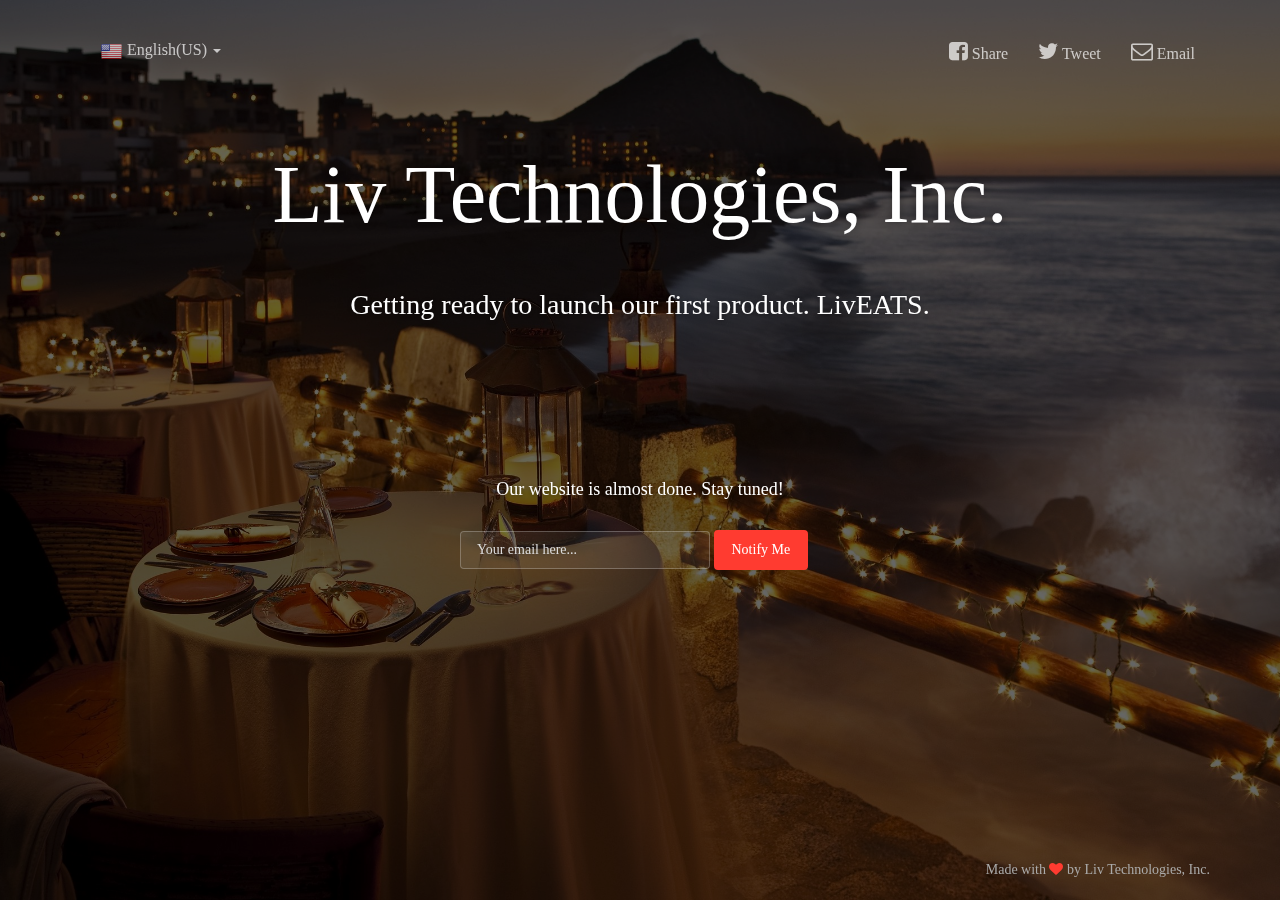
<file: index.html>
<!doctype html>
<html lang="en">
<head>
	<meta charset="utf-8" />
	<meta http-equiv="X-UA-Compatible" content="IE=edge,chrome=1" />

    <meta content='width=device-width, initial-scale=1.0, maximum-scale=1.0, user-scalable=0' name='viewport' />
    <meta name="viewport" content="width=device-width" />

    <title> Liv Technologies, Inc. </title>

    <link href="css/bootstrap.css" rel="stylesheet" />
		<link href="css/coming-sssoon.css" rel="stylesheet" />

    <!--     Fonts     -->
    <link href="http://netdna.bootstrapcdn.com/font-awesome/4.1.0/css/font-awesome.css" rel="stylesheet">
		<link href='https://fonts.googleapis.com/css?family=Lato' rel='stylesheet' type='text/css'>

		<!-- Favicons -->
		<link href="images/favicon/livEATSFavicon.png" rel="shortcut icon">
		<link href="images/favicon/livEATSFavicon.png" rel="apple-touch-icon">
		<link href="images/favicon/livEATSFavicon.png" rel="apple-touch-icon" sizes="72x72">
		<link href="images/favicon/livEATSFavicon.png" rel="apple-touch-icon" sizes="114x114">

</head>

<body>
<nav class="navbar navbar-transparent navbar-fixed-top" role="navigation">
  <div class="container">
    <!-- Brand and toggle get grouped for better mobile display -->
    <div class="navbar-header">
      <button type="button" class="navbar-toggle" data-toggle="collapse" data-target="#bs-example-navbar-collapse-1">
        <span class="sr-only">Toggle navigation</span>
        <span class="icon-bar"></span>
        <span class="icon-bar"></span>
        <span class="icon-bar"></span>
      </button>
    </div>

    <!-- Collect the nav links, forms, and other content for toggling -->
    <div class="collapse navbar-collapse" id="bs-example-navbar-collapse-1">
      <ul class="nav navbar-nav">
         <li class="dropdown">
              <a href="#" class="dropdown-toggle" data-toggle="dropdown">
                <img src="images/flags/US.png"/>
                English(US)
                <b class="caret"></b>
              </a>
              <ul class="dropdown-menu">
                <li><a href="#"><img src="images/flags/DE.png"/> Deutsch</a></li>
                <li><a href="#"><img src="images/flags/GB.png"/> English(UK)</a></li>
                <li><a href="#"><img src="images/flags/FR.png"/> Français</a></li>
                <li><a href="#"><img src="images/flags/RO.png"/> Română</a></li>
                <li><a href="#"><img src="images/flags/IT.png"/> Italiano</a></li>

                <li class="divider"></li>
                <li><a href="#"><img src="images/flags/ES.png"/> Español <span class="label label-default">soon</span></a></li>
                <li><a href="#"><img src="images/flags/BR.png"/> Português <span class="label label-default">soon</span></a></li>
                <li><a href="#"><img src="images/flags/JP.png"/> 日本語 <span class="label label-default">soon</span></a></li>
                <li><a href="#"><img src="images/flags/TR.png"/> Türkçe <span class="label label-default">soon</span></a></li>

              </ul>
        </li>

      </ul>
      <ul class="nav navbar-nav navbar-right">
            <li>
                <a href="https://www.facebook.com/RegularsApp/?ref=aymt_homepage_panel">
                    <i class="fa fa-facebook-square"></i>
                    Share
                </a>
            </li>
             <li>
                <a href="https://twitter.com/EATSbyLiv">
                    <i class="fa fa-twitter"></i>
                    Tweet
                </a>
            </li>
             <li>
                <a href="#">
                    <i class="fa fa-envelope-o"></i>
                    Email
                </a>
            </li>
       </ul>

    </div><!-- /.navbar-collapse -->
  </div><!-- /.container -->
</nav>
<div class="main" style="background-image: url('images/restaurant.jpg')">

<!--    Change the image source '/images/default.jpg' with your favourite image.     -->

    <div class="cover black" data-color="black"></div>

<!--   You can change the black color for the filter with those colors: blue, green, red, orange       -->

    <div class="container">
        <h1 class="logo cursive">
            Liv Technologies, Inc.
        </h1>
<!--  H1 can have 2 designs: "logo" and "logo cursive"           -->

        <div class="content">
            <h4 class="motto"> Getting ready to launch our first product. LivEATS.</h4>
            <div class="subscribe">
                <h5 class="info-text">
                    Our website is almost done. Stay tuned!
                </h5>
                <div class="row">
                    <div class="col-md-4 col-md-offset-4 col-sm6-6 col-sm-offset-3 ">
                        <form class="form-inline" role="form">
                          <div class="form-group">
                            <label class="sr-only" for="exampleInputEmail2">Email address</label>
                            <input type="email" class="form-control transparent" placeholder="Your email here...">
                          </div>
                          <button type="submit" class="btn btn-danger btn-fill">Notify Me</button>
                        </form>

                    </div>
                </div>
            </div>
        </div>
    </div>
    <div class="footer">
      <div class="container">
             Made with <i class="fa fa-heart heart"></i> by Liv Technologies, Inc.</a>
      </div>
    </div>
 </div>
 </body>
   <script src="js/jquery-1.10.2.js" type="text/javascript"></script>
   <script src="js/bootstrap.min.js" type="text/javascript"></script>

</html>
</file>
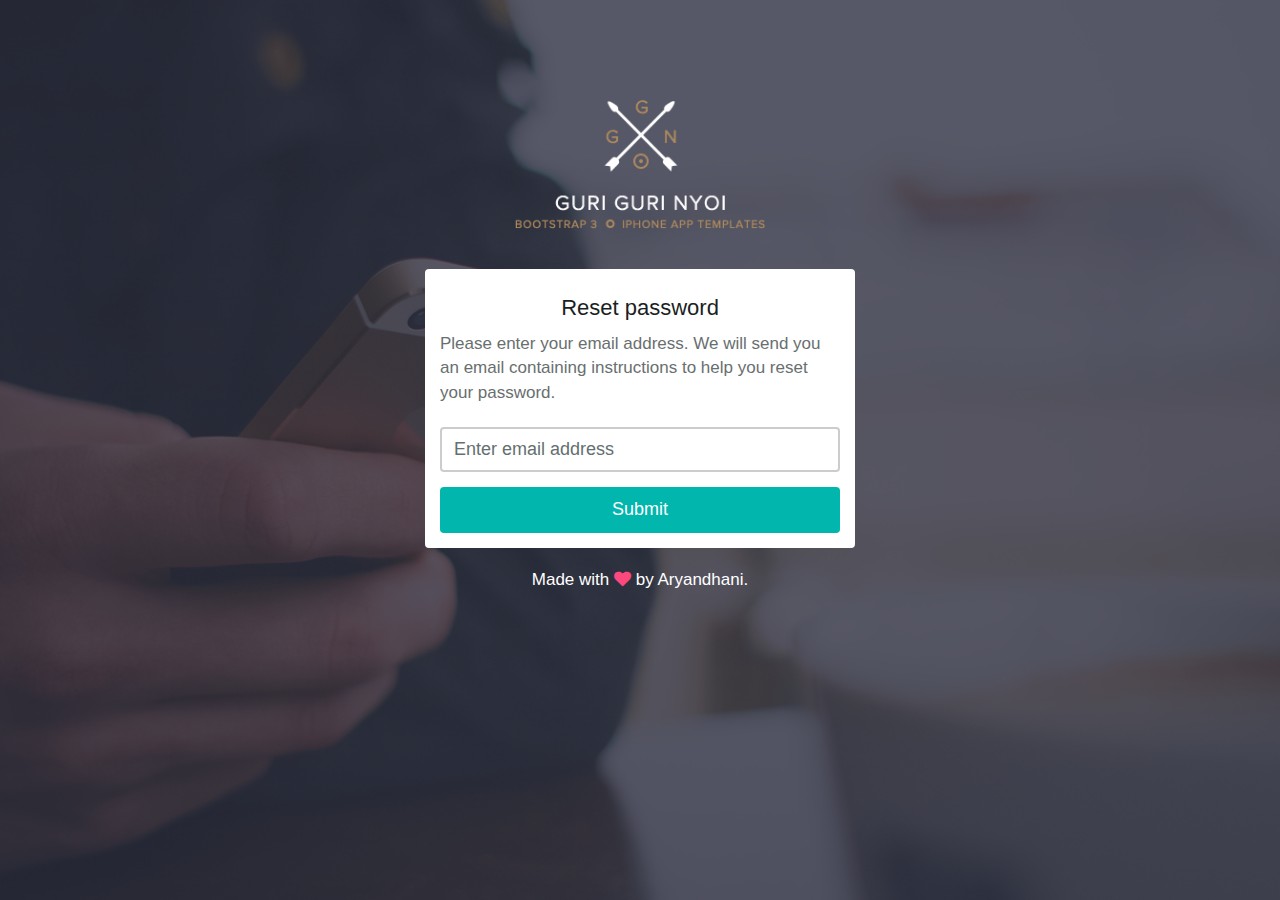
<file: forgot-password.html>
<!DOCTYPE html>
<!-- paulirish.com/2008/conditional-stylesheets-vs-css-hacks-answer-neither/ -->
<!--[if lt IE 7 ]> <html class="ie6" lang="en"> <![endif]-->
<!--[if IE 7 ]>    <html class="ie7" lang="en"> <![endif]-->
<!--[if IE 8 ]>    <html class="ie8" lang="en"> <![endif]-->
<!--[if (gte IE 9)|!(IE)]><!--> <html lang="en"> <!--<![endif]-->
  <head>

    <!-- Meta -->
    <meta charset="utf-8">
    <meta name="viewport" content="width=device-width, initial-scale=1.0">
    <meta name="description" content="">
    <meta name="keywords" content="">
    <meta name="author" content="">
    <meta name="googlebot" content="index,follow">

    <!-- Title -->
    <title>Guri Guri Nyoi &mdash; Bootstrap 3 iPhone App Templates</title>

    <!-- Templates core CSS -->
    <link href="stylesheets/application.css" rel="stylesheet">

    <!-- Favicons -->
    <link href="images/favicon/favicon.png" rel="shortcut icon">
    <link href="images/favicon/apple-touch-icon-57-precomposed.png" rel="apple-touch-icon">
    <link href="images/favicon/apple-touch-icon-72-precomposed.png" rel="apple-touch-icon" sizes="72x72">
    <link href="images/favicon/apple-touch-icon-144-precomposed.png" rel="apple-touch-icon" sizes="114x114">

    <!-- HTML5 shim and Respond.js IE8 support of HTML5 elements and media queries -->
    <!--[if lt IE 9]>
      <script src="https://oss.maxcdn.com/libs/html5shiv/3.7.0/html5shiv.js"></script>
      <script src="https://oss.maxcdn.com/libs/respond.js/1.3.0/respond.min.js"></script>
    <![endif]-->

    <!-- Modernizr Scripts -->
    <script src="javascript/vendor/modernizr-2.7.1.min.js"></script>
  </head>
  <body class="sign-in-up" id="to-top">

    <!-- Sign In/Sign Up section -->
    <section class="sign-in-up-section">

      <div class="container">

        <div class="row">

          <div class="col-md-12">

            <!-- Logo -->
            <figure class="text-center">
              <a href="./index.html">
                <img class="img-logo" src="images/logo.png" alt="">
              </a>
            </figure> <!-- /.text-center -->
            
          </div> <!-- /.col-md-12 -->

        </div> <!-- /.row -->




        <section class="sign-in-up-content">

          <div class="row">

            <div class="col-md-12">

              <h4 class="text-center">Reset password</h4>

              <p>Please enter your email address. We will send you an email containing instructions to help you reset your password.</p>

              <form class="sign-in-up-form" action="./forgot-password.html" role="form">
                
                <!-- Input 1 -->
                <div class="form-group">
                  <input class="form-control" id="exampleInputEmail4" type="email" placeholder="Enter email address">
                </div> <!-- /.form-group -->

                <!-- Button -->
                <button class="btn btn-success btn-block" type="submit">Submit</button>
                
              </form> <!-- /.sign-in-up-form -->
              
            </div> <!-- /.col-md-12 -->

          </div> <!-- /.row -->
          
        </section> <!-- /.sign-in-up-content -->




        <div class="row">

          <div class="col-md-12">

            <section class="footer-copyright text-center">

              <p>Made with <i class="fa fa-heart"></i> by Aryandhani.</p>
              
            </section> <!-- /.footer-section -->
            
          </div> <!-- /.col-md-12 -->

        </div> <!-- /.row -->
        
      </div> <!-- /.container -->

    </section> <!-- /.sign-in-up-section -->
    
    <!-- Placed at the end of the document so the pages load faster -->
    <script src="javascript/vendor/jquery-2.1.0.min.js"></script>
    <script src="javascript/bootstrap.min.js"></script>
    <script src="javascript/assets/application.js"></script>
  </body>
</html>
</file>
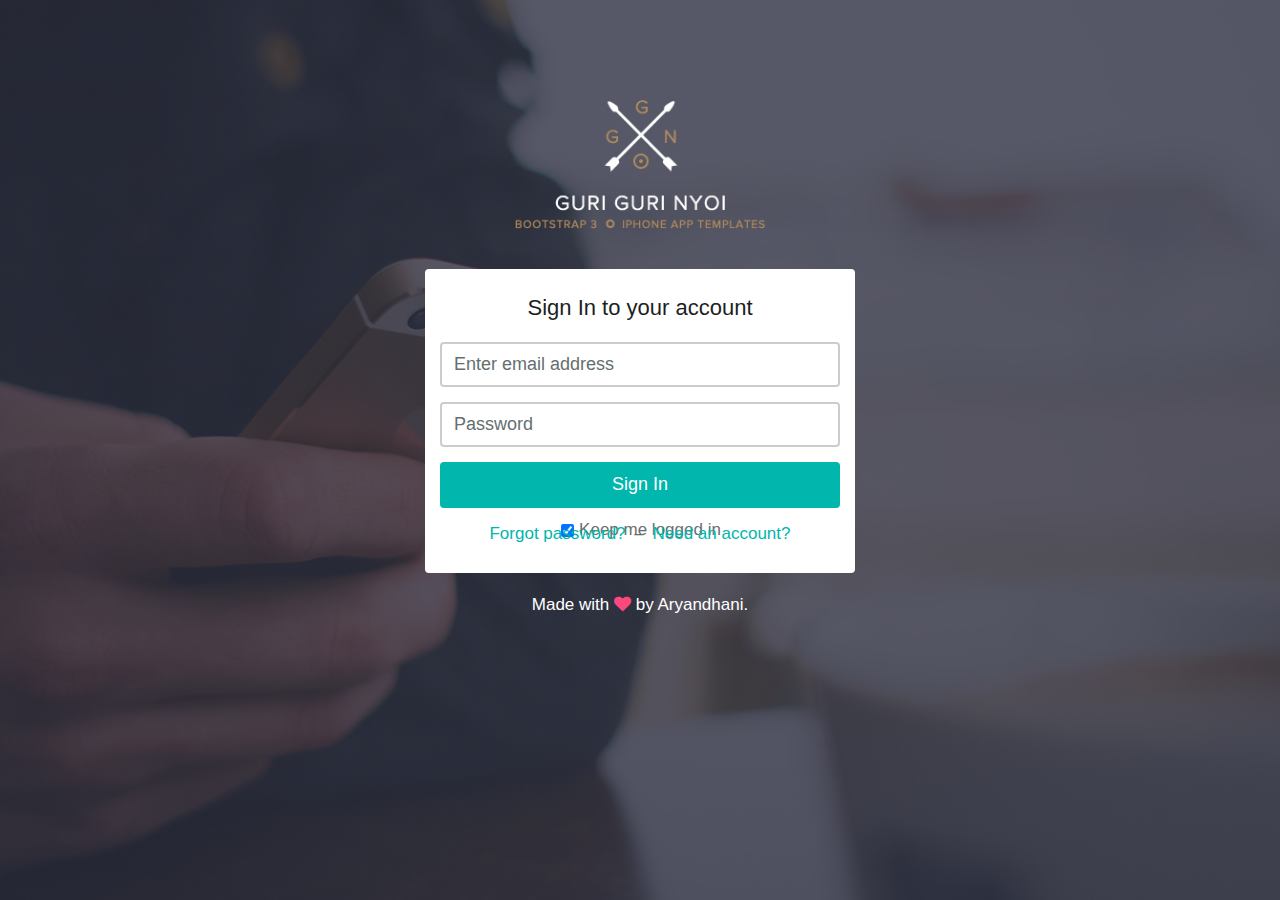
<file: sign-in.html>
<!DOCTYPE html>
<!-- paulirish.com/2008/conditional-stylesheets-vs-css-hacks-answer-neither/ -->
<!--[if lt IE 7 ]> <html class="ie6" lang="en"> <![endif]-->
<!--[if IE 7 ]>    <html class="ie7" lang="en"> <![endif]-->
<!--[if IE 8 ]>    <html class="ie8" lang="en"> <![endif]-->
<!--[if (gte IE 9)|!(IE)]><!--> <html lang="en"> <!--<![endif]-->
  <head>

    <!-- Meta -->
    <meta charset="utf-8">
    <meta name="viewport" content="width=device-width, initial-scale=1.0">
    <meta name="description" content="">
    <meta name="keywords" content="">
    <meta name="author" content="">
    <meta name="googlebot" content="index,follow">

    <!-- Title -->
    <title>Guri Guri Nyoi &mdash; Bootstrap 3 iPhone App Templates</title>

    <!-- Templates core CSS -->
    <link href="stylesheets/application.css" rel="stylesheet">

    <!-- Favicons -->
    <link href="images/favicon/favicon.png" rel="shortcut icon">
    <link href="images/favicon/apple-touch-icon-57-precomposed.png" rel="apple-touch-icon">
    <link href="images/favicon/apple-touch-icon-72-precomposed.png" rel="apple-touch-icon" sizes="72x72">
    <link href="images/favicon/apple-touch-icon-144-precomposed.png" rel="apple-touch-icon" sizes="114x114">

    <!-- HTML5 shim and Respond.js IE8 support of HTML5 elements and media queries -->
    <!--[if lt IE 9]>
      <script src="https://oss.maxcdn.com/libs/html5shiv/3.7.0/html5shiv.js"></script>
      <script src="https://oss.maxcdn.com/libs/respond.js/1.3.0/respond.min.js"></script>
    <![endif]-->

    <!-- Modernizr Scripts -->
    <script src="javascript/vendor/modernizr-2.7.1.min.js"></script>
  </head>
  <body class="sign-in-up" id="to-top">

    <!-- Sign In/Sign Up section -->
    <section class="sign-in-up-section">

      <div class="container">

        <div class="row">

          <div class="col-md-12">

            <!-- Logo -->
            <figure class="text-center">
              <a href="./index.html">
                <img class="img-logo" src="images/logo.png" alt="">
              </a>
            </figure> <!-- /.text-center -->
            
          </div> <!-- /.col-md-12 -->

        </div> <!-- /.row -->




        <section class="sign-in-up-content">

          <div class="row">

            <div class="col-md-12">

              <h4 class="text-center">Sign In to your account</h4>

              <form class="sign-in-up-form" action="./sign-in.html" role="form">
                
                <!-- Input 1 -->
                <div class="form-group">
                  <input class="form-control" id="exampleInputEmail2" type="email" placeholder="Enter email address">
                </div> <!-- /.form-group -->

                <!-- Input 2 -->
                <div class="form-group">
                  <input class="form-control" id="exampleInputPassword1" type="password" placeholder="Password">
                </div> <!-- /.form-group -->

                <!-- Button -->
                <button class="btn btn-success btn-block" type="submit">Sign In</button>

                <!-- Checkbox -->
                <section class="text-center">
                  <div class="checkbox">
                    <label>
                      <input type="checkbox" checked> Keep me logged in
                    </label>
                  </div> <!-- /.checkbox -->
                </section> <!-- /.text-center -->

                <!-- Sign In/Sign Up links -->
                <section class="sign-in-up-links text-center">
                  <p><a href="./forgot-password.html">Forgot password?</a> <span class="sep">&ndash;</span> <a href="./sign-up.html">Need an account?</a></p>
                </section> <!-- /.sign-in-up-links -->
                
              </form> <!-- /.sign-in-up-form -->
              
            </div> <!-- /.col-md-12 -->

          </div> <!-- /.row -->
          
        </section> <!-- /.sign-in-up-content -->




        <div class="row">

          <div class="col-md-12">

            <section class="footer-copyright text-center">

              <p>Made with <i class="fa fa-heart"></i> by Aryandhani.</p>
              
            </section> <!-- /.footer-section -->
            
          </div> <!-- /.col-md-12 -->

        </div> <!-- /.row -->
        
      </div> <!-- /.container -->

    </section> <!-- /.sign-in-up-section -->
    
    <!-- Placed at the end of the document so the pages load faster -->
    <script src="javascript/vendor/jquery-2.1.0.min.js"></script>
    <script src="javascript/bootstrap.min.js"></script>
    <script src="javascript/assets/application.js"></script>
  </body>
</html>
</file>
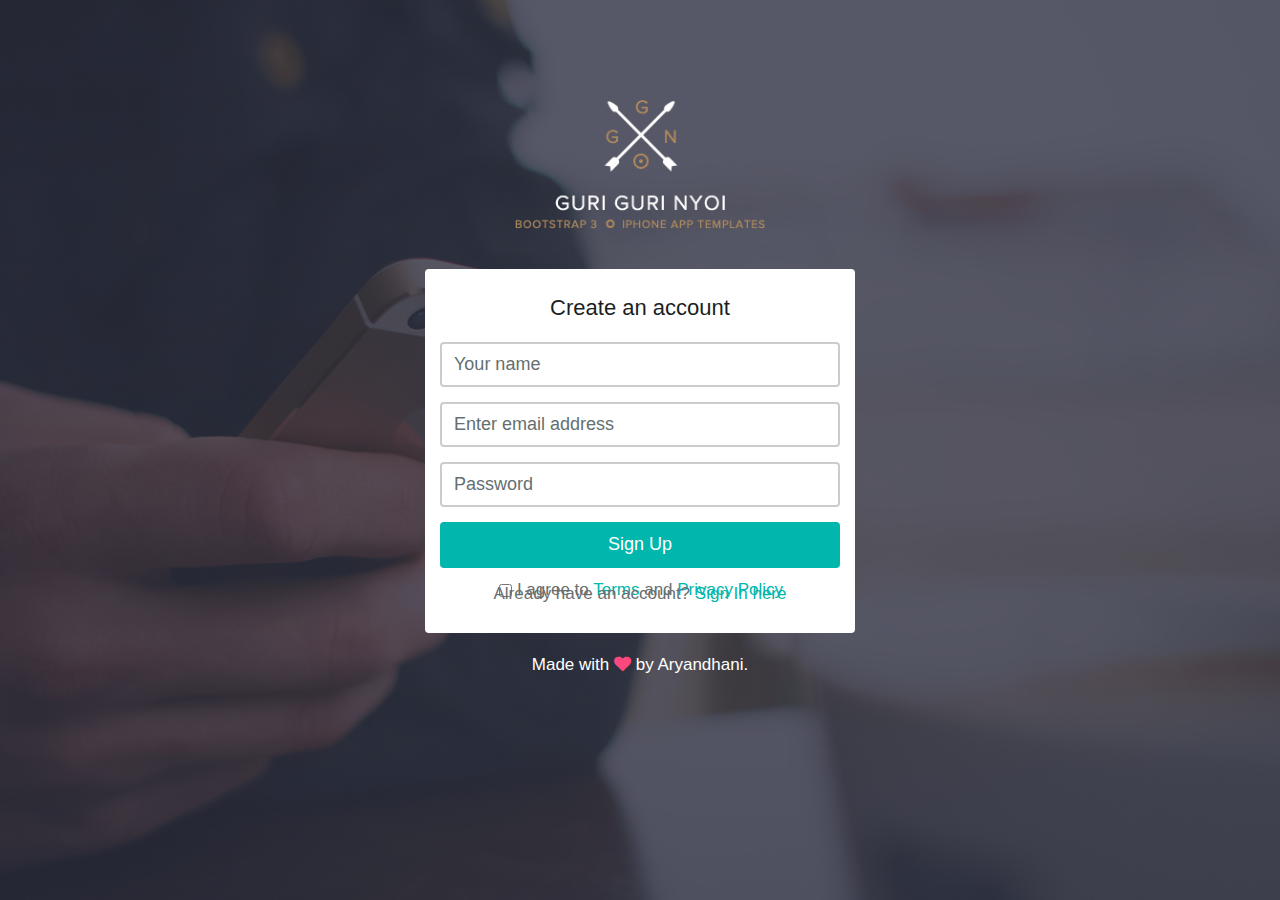
<file: sign-up.html>
<!DOCTYPE html>
<!-- paulirish.com/2008/conditional-stylesheets-vs-css-hacks-answer-neither/ -->
<!--[if lt IE 7 ]> <html class="ie6" lang="en"> <![endif]-->
<!--[if IE 7 ]>    <html class="ie7" lang="en"> <![endif]-->
<!--[if IE 8 ]>    <html class="ie8" lang="en"> <![endif]-->
<!--[if (gte IE 9)|!(IE)]><!--> <html lang="en"> <!--<![endif]-->
  <head>

    <!-- Meta -->
    <meta charset="utf-8">
    <meta name="viewport" content="width=device-width, initial-scale=1.0">
    <meta name="description" content="">
    <meta name="keywords" content="">
    <meta name="author" content="">
    <meta name="googlebot" content="index,follow">

    <!-- Title -->
    <title>Guri Guri Nyoi &mdash; Bootstrap 3 iPhone App Templates</title>

    <!-- Templates core CSS -->
    <link href="stylesheets/application.css" rel="stylesheet">

    <!-- Favicons -->
    <link href="images/favicon/favicon.png" rel="shortcut icon">
    <link href="images/favicon/apple-touch-icon-57-precomposed.png" rel="apple-touch-icon">
    <link href="images/favicon/apple-touch-icon-72-precomposed.png" rel="apple-touch-icon" sizes="72x72">
    <link href="images/favicon/apple-touch-icon-144-precomposed.png" rel="apple-touch-icon" sizes="114x114">

    <!-- HTML5 shim and Respond.js IE8 support of HTML5 elements and media queries -->
    <!--[if lt IE 9]>
      <script src="https://oss.maxcdn.com/libs/html5shiv/3.7.0/html5shiv.js"></script>
      <script src="https://oss.maxcdn.com/libs/respond.js/1.3.0/respond.min.js"></script>
    <![endif]-->

    <!-- Modernizr Scripts -->
    <script src="javascript/vendor/modernizr-2.7.1.min.js"></script>
  </head>
  <body class="sign-in-up" id="to-top">

    <!-- Sign In/Sign Up section -->
    <section class="sign-in-up-section">

      <div class="container">

        <div class="row">

          <div class="col-md-12">

            <!-- Logo -->
            <figure class="text-center">
              <a href="./index.html">
                <img class="img-logo" src="images/logo.png" alt="">
              </a>
            </figure> <!-- /.text-center -->

          </div> <!-- /.col-md-12 -->

        </div> <!-- /.row -->




        <section class="sign-in-up-content">

          <div class="row">

            <div class="col-md-12">

              <h4 class="text-center">Create an account</h4>

              <form class="sign-in-up-form" action="./sign-up.html" role="form">

                <!-- Input 1 -->
                <div class="form-group">
                  <input class="form-control" id="exampleInputName1" type="text" placeholder="Your name">
                </div> <!-- /.form-group -->

                <!-- Input 2 -->
                <div class="form-group">
                  <input class="form-control" id="exampleInputEmail3" type="email" placeholder="Enter email address">
                </div> <!-- /.form-group -->

                <!-- Input 3 -->
                <div class="form-group">
                  <input class="form-control" id="exampleInputPassword2" type="password" placeholder="Password">
                </div> <!-- /.form-group -->

                <!-- Button -->
                <button class="btn btn-success btn-block" type="submit">Sign Up</button>

                <!-- Checkbox -->
                <section class="text-center">
                  <div class="checkbox">
                    <label>
                      <input type="checkbox"> I agree to <a href="#fakelinks">Terms</a> and <a href="#fakelinks">Privacy Policy</a>
                    </label>
                  </div> <!-- /.checkbox -->
                </section> <!-- /.text-center -->

                <!-- Sign In/Sign Up links -->
                <section class="sign-in-up-links text-center">
                  <p>Already have an account? <a href="./sign-in.html">Sign In here</a></p>
                </section> <!-- /.sign-in-up-links -->

              </form> <!-- /.sign-in-up-form -->

            </div> <!-- /.col-md-12 -->

          </div> <!-- /.row -->

        </section> <!-- /.sign-in-up-content -->




        <div class="row">

          <div class="col-md-12">

            <section class="footer-copyright text-center">

              <p>Made with <i class="fa fa-heart"></i> by Aryandhani.</p>

            </section> <!-- /.footer-section -->

          </div> <!-- /.col-md-12 -->

        </div> <!-- /.row -->

      </div> <!-- /.container -->

    </section> <!-- /.sign-in-up-section -->

    <!-- Placed at the end of the document so the pages load faster -->
    <script src="javascript/vendor/jquery-2.1.0.min.js"></script>
    <script src="javascript/bootstrap.min.js"></script>
    <script src="javascript/assets/application.js"></script>
  </body>
</html>
</file>
<file: css/coming-sssoon.css>
/*

Made with love by Creative Tim (http://www.creative-tim.com)

*/

body{

}
.form-control::-moz-placeholder{
   color: #DDDDDD;
   opacity: 1;
}
.form-control:-moz-placeholder{
   color: #DDDDDD;
   opacity: 1;
}
.form-control::-webkit-input-placeholder{
   color: #DDDDDD;
   opacity: 1;
}
.form-control:-ms-input-placeholder{
   color: #DDDDDD;
   opacity: 1;
}
/*     General overwrite     */
a{
    color: #2C93FF;
}
a:hover, a:focus {
    color: #1084FF;
}
a:focus, a:active,
button::-moz-focus-inner,
input[type="reset"]::-moz-focus-inner,
input[type="button"]::-moz-focus-inner,
input[type="submit"]::-moz-focus-inner,
select::-moz-focus-inner,
input[type="file"] > input[type="button"]::-moz-focus-inner {
    outline : 0;
}

/*           Font Smoothing      */

h1, .h1, h2, .h2, h3, .h3, h4, .h4, h5, .h5, h6, .h6, p, .navbar, .brand, .btn-simple{
    -moz-osx-font-smoothing: grayscale;
    -webkit-font-smoothing: antialiased;
}

/*           Typography          */

h1, .h1, h2, .h2, h3, .h3, h4, .h4{
    font-weight: 400;
    margin: 30px 0 15px;
}

h1, .h1 {
    font-size: 52px;
}
h2, .h2{
    font-size: 36px;
}
h3, .h3{
    font-size: 28px;
    margin: 20px 0 10px;
}
h4, .h4{
    font-size: 22px;
}
h5, .h5 {
    font-size: 16px;
}
h6, .h6{
    font-size: 14px;
    font-weight: bold;
    text-transform: uppercase;
}
p{
    font-size: 16px;
    line-height: 1.6180em;
}
h1 small, h2 small, h3 small, h4 small, h5 small, h6 small, .h1 small, .h2 small, .h3 small, .h4 small, .h5 small, .h6 small, h1 .small, h2 .small, h3 .small, h4 .small, h5 .small, h6 .small, .h1 .small, .h2 .small, .h3 .small, .h4 .small, .h5 .small, .h6 .small {
    color: #999999;
    font-weight: 300;
    line-height: 1;
}
h1 small, h2 small, h3 small, h1 .small, h2 .small, h3 .small {
    font-size: 60%;
}

/*           Animations              */
.form-control, .input-group-addon{
    -webkit-transition: all 300ms linear;
    -moz-transition: all 300ms linear;
    -o-transition: all 300ms linear;
    -ms-transition: all 300ms linear;
    transition: all 300ms linear;
}


.btn{
    border-width: 2px;
    background-color: rgba(0,0,0,.0);
    font-weight: 400;
    opacity: 0.8;
    padding: 8px 16px;
}
.btn-round{
    border-width: 1px;
    border-radius: 30px !important;
    opacity: 0.79;
    padding: 9px 18px;
}
.btn-sm, .btn-xs {
    border-radius: 3px;
    font-size: 12px;
    line-height: 1.5;
    padding: 5px 10px;
}
.btn-xs {
    padding: 1px 5px;
}
.btn-lg{
   border-radius: 6px;
   font-size: 18px;
   font-weight: 400;
   padding: 14px 60px;
}
.btn-wd {
    min-width: 140px;
}
.btn-default{
    color: #777777;
    border-color: #999999
}
.btn-primary {
    color: #3472F7;
    border-color: #3472F7;
}
.btn-info{
     color: #2C93FF;
    border-color: #2C93FF;
}
.btn-success{
    color: #05AE0E;
    border-color: #05AE0E;
}
.btn-warning{
    color: #FF9500;
    border-color: #FF9500;
}
.btn-danger{
    color: #FF3B30;
    border-color: #FF3B30;
}
.btn:hover{
    background-color: rgba(0,0,0,.0);
    opacity: 1;
}
.btn-primary:hover, .btn-primary:focus, .btn-primary:active, .btn-primary.active, .open .dropdown-toggle.btn-primary {
    color: #1D62F0;
    border-color: #1D62F0;
    background-color: rgba(0,0,0,.0);
}
.btn-info:hover, .btn-info:focus, .btn-info:active, .btn-info.active, .open .dropdown-toggle.btn-info {
    color: #1084FF;
    border-color: #1084FF;
    background-color: rgba(0,0,0,.0);
}
.btn-success:hover, .btn-success:focus, .btn-success:active, .btn-success.active, .open .dropdown-toggle.btn-success {
    color: #049F0C;
    border-color: #049F0C;
    background-color: rgba(0,0,0,.0);
}
.btn-warning:hover, .btn-warning:focus, .btn-warning:active, .btn-warning.active, .open .dropdown-toggle.btn-warning {
    color: #ED8D00;
    border-color: #ED8D00;
    background-color: rgba(0,0,0,.0);
}
.btn-danger:hover, .btn-danger:focus, .btn-danger:active, .btn-danger.active, .open .dropdown-toggle.btn-danger {
    color: #EE2D20;
    border-color: #EE2D20;
    background-color: rgba(0,0,0,.0);
}
.btn-default:hover, .btn-default:focus, .btn-default:active, .btn-default.active, .open .dropdown-toggle.btn-default {
    color: #666666;
    border-color: #888888;
    background-color: rgba(0,0,0,.0);
}
.btn:active, .btn.active {
    background-image: none;
    box-shadow: none;

}
.btn.disabled, .btn[disabled], fieldset[disabled] .btn {
    opacity: 0.45;
}
.btn-primary.disabled, .btn-primary[disabled], fieldset[disabled] .btn-primary, .btn-primary.disabled:hover, .btn-primary[disabled]:hover, fieldset[disabled] .btn-primary:hover, .btn-primary.disabled:focus, .btn-primary[disabled]:focus, fieldset[disabled] .btn-primary:focus, .btn-primary.disabled:active, .btn-primary[disabled]:active, fieldset[disabled] .btn-primary:active, .btn-primary.disabled.active, .btn-primary.active[disabled], fieldset[disabled] .btn-primary.active {
    background-color: rgba(0, 0, 0, 0);
    border-color: #3472F7;
}
.btn-info.disabled, .btn-info[disabled], fieldset[disabled] .btn-info, .btn-info.disabled:hover, .btn-info[disabled]:hover, fieldset[disabled] .btn-info:hover, .btn-info.disabled:focus, .btn-info[disabled]:focus, fieldset[disabled] .btn-info:focus, .btn-info.disabled:active, .btn-info[disabled]:active, fieldset[disabled] .btn-info:active, .btn-info.disabled.active, .btn-info.active[disabled], fieldset[disabled] .btn-info.active {
    background-color: rgba(0, 0, 0, 0);
    border-color: #2C93FF;
}
.btn-success.disabled, .btn-success[disabled], fieldset[disabled] .btn-success, .btn-success.disabled:hover, .btn-success[disabled]:hover, fieldset[disabled] .btn-success:hover, .btn-success.disabled:focus, .btn-success[disabled]:focus, fieldset[disabled] .btn-success:focus, .btn-success.disabled:active, .btn-success[disabled]:active, fieldset[disabled] .btn-success:active, .btn-success.disabled.active, .btn-success.active[disabled], fieldset[disabled] .btn-success.active {
    background-color: rgba(0, 0, 0, 0);
    border-color: #05AE0E;
}
.btn-danger.disabled, .btn-danger[disabled], fieldset[disabled] .btn-danger, .btn-danger.disabled:hover, .btn-danger[disabled]:hover, fieldset[disabled] .btn-danger:hover, .btn-danger.disabled:focus, .btn-danger[disabled]:focus, fieldset[disabled] .btn-danger:focus, .btn-danger.disabled:active, .btn-danger[disabled]:active, fieldset[disabled] .btn-danger:active, .btn-danger.disabled.active, .btn-danger.active[disabled], fieldset[disabled] .btn-danger.active {
    background-color: rgba(0, 0, 0, 0);
    border-color: #FF3B30;
}
.btn-warning.disabled, .btn-warning[disabled], fieldset[disabled] .btn-warning, .btn-warning.disabled:hover, .btn-warning[disabled]:hover, fieldset[disabled] .btn-warning:hover, .btn-warning.disabled:focus, .btn-warning[disabled]:focus, fieldset[disabled] .btn-warning:focus, .btn-warning.disabled:active, .btn-warning[disabled]:active, fieldset[disabled] .btn-warning:active, .btn-warning.disabled.active, .btn-warning.active[disabled], fieldset[disabled] .btn-warning.active {
    background-color: rgba(0, 0, 0, 0);
    border-color: #FF9500;
}


/*           Buttons fill .btn-fill           */
.btn-fill{
    color: #FFFFFF;
    opacity: 1;
}
.btn-fill:hover, .btn-fill:active, .btn-fill:focus{
    color: #FFFFFF;
}
.btn-default.btn-fill{
    background-color: #999999;
    border-color: #999999
}
.btn-primary.btn-fill{
    background-color: #3472F7;
    border-color: #3472F7;
}
.btn-info.btn-fill{
    background-color: #2C93FF;
    border-color: #2C93FF;
}
.btn-success.btn-fill{
    background-color: #05AE0E;
    border-color: #05AE0E;
}
.btn-warning.btn-fill{
   background-color: #FF9500;
   border-color: #FF9500;
}
.btn-danger.btn-fill{
    background-color: #FF3B30;
    border-color: #FF3B30;
}
.btn-default.btn-fill:hover, .btn-default.btn-fill:focus, .btn-default.btn-fill:active, .btn-default.btn-fill.active, .open .dropdown-toggle.btn-fill.btn-default {
    background-color: #888888;
    border-color: #888888;
}
.btn-primary.btn-fill:hover, .btn-primary.btn-fill:focus, .btn-primary.btn-fill:active, .btn-primary.btn-fill.active, .open .dropdown-toggle.btn-primary.btn-fill{
    border-color: #1D62F0;
    background-color: #1D62F0;
}
.btn-info.btn-fill:hover, .btn-info.btn-fill:focus, .btn-info.btn-fill:active, .btn-info.btn-fill.active, .open .dropdown-toggle.btn-info.btn-fill {
    background-color: #1084FF;
    border-color: #1084FF;
}
.btn-success.btn-fill:hover, .btn-success.btn-fill:focus, .btn-success.btn-fill:active, .btn-success.btn-fill.active, .open .dropdown-toggle.btn-fill.btn-success {
    background-color: #049F0C;
    border-color: #049F0C;
}
.btn-warning.btn-fill:hover, .btn-warning.btn-fill:focus, .btn-warning.btn-fill:active, .btn-warning.btn-fill.active, .open .dropdown-toggle.btn-fill.btn-warning {
    background-color: #ED8D00;
    border-color: #ED8D00;
}
.btn-danger.btn-fill:hover, .btn-danger.btn-fill:focus, .btn-danger.btn-fill:active, .btn-danger.btn-fill.active, .open .dropdown-toggle.btn-danger.btn-fill {
    background-color: #EE2D20;
    border-color: #EE2D20;
}

/*          End Buttons fill          */

.btn-simple{
    font-weight: 600;
    border: 0;
    padding: 10px 18px;
}
.btn-simple.btn-xs{
    padding: 3px 5px;
}
.btn-simple.btn-sm{
    padding: 7px 10px;
}
.btn-simple.btn-lg{
   padding: 16px 60px;
}
.btn-round.btn-xs{
    padding: 2px 5px;
}
.btn-round.btn-sm{
    padding: 6px 10px;
}
.btn-round.btn-lg{
    padding: 15px 60px;
}


/*             Inputs               */
.form-control {
    background-color: #FFFFFF;
    border: 1px solid #E3E3E3;
    border-radius: 4px;
    box-shadow: none;
    color: #444444;
    height: 38px;
    padding: 6px 16px;
}

.form-control:focus {
    background-color: #FFFFFF;
    border: 1px solid #9A9A9A;
    box-shadow: none;
    outline: 0 none;
}
.form-control + .form-control-feedback{
    border-radius: 6px;
    font-size: 14px;
    padding: 0 12px 0 0;
    position: absolute;
    right: 25px;
    top: 13px;
    vertical-align: middle;
}
.form-control.transparent{
    background-color: rgba(255, 255, 255, 0.07);
    border: 1px solid rgba(238, 238, 238, 0.27);
    color: #FFFFFF;
}
.form-control.transparent:focus{
    border-color: #FFFFFF;

}
.input-lg{
    height: 56px;
    padding: 10px 16px;
}

/*           Navigation Bar             */
.navbar{
    border: 0 none;
    transition: all 0.4s;
    -webkit-transition: all 0.4s;
    font-size: 16px;
}
.navbar-default {
    background-color: #D9D9D9;

}
.navbar .navbar-brand {
    font-weight: 600;
    margin-top: 5px;
    margin-bottom: 5px;
    font-size: 20px;
}
.navbar-nav > li > a {
    margin-top: 13px;
    margin-bottom: 13px;
    padding-bottom: 12px;
    padding-top: 12px;
    font-size: 16px;
}
.navbar-nav > li > a [class^="fa"]{
    font-size: 22px;
}
.navbar-brand{
    padding: 20px 15px;
}

.navbar .btn{
    margin-top: 8px;
    margin-bottom: 8px;
}
.navbar-default:not(.navbar-transparent) {
    background-color: rgba(255, 255, 255, 0.96);
    border-bottom: 1px solid rgba(0, 0, 0, 0.1);
}
.navbar-transparent{
    padding-top: 15px;
    background-color: rgba(0,0,0,.0);
}
.navbar-transparent .navbar-brand, [class*="navbar-ct"] .navbar-brand{
    color: #FFFFFF;
    opacity: 0.95;
}
.navbar-transparent .navbar-brand:hover, .navbar-transparent .navbar-brand:focus {
    background-color: rgba(0, 0, 0, 0);
    color: #5E5E5E;
}
.navbar-transparent .nav .caret{
    border-bottom-color: #FFFFFF;
    border-top-color: #FFFFFF;
}
.navbar-transparent .navbar-nav > li > a, [class*="navbar-ct"] .navbar-nav > li > a{
    color: #FFFFFF;
    border-color: #FFFFFF;
    opacity: 0.7;
}
.navbar-transparent .navbar-brand:hover, .navbar-transparent .navbar-brand:focus, [class*="navbar-ct"] .navbar-brand:hover, [class*="navbar-ct"] .navbar-brand:focus {
    background-color: rgba(0, 0, 0, 0);
    color: #FFFFFF;
    opacity: 1;
}
.navbar-default .navbar-nav > .active > a, .navbar-default .navbar-nav > .active > a:hover, .navbar-default .navbar-nav > .active > a:focus, .navbar-default .navbar-nav > li > a:hover, .navbar-default .navbar-nav > li > a:focus {
    background-color: rgba(255, 255, 255, 0);
    border-radius: 3px;
    color: #2C93FF;
    opacity: 1;
}
.navbar-default .navbar-nav > .dropdown > a:hover .caret, .navbar-default .navbar-nav > .dropdown > a:focus .caret {
    border-bottom-color: #2C93FF;
    border-top-color: #2C93FF;
}
.navbar-default .navbar-nav > .open > a, .navbar-default .navbar-nav > .open > a:hover, .navbar-default .navbar-nav > .open > a:focus{
    background-color: rgba(255, 255, 255, 0);
    color: #2C93FF;
}
.navbar-transparent .navbar-nav > .active > a, .navbar-transparent .navbar-nav > .active > a:hover, .navbar-transparent .navbar-nav > .active > a:focus, .navbar-transparent .navbar-nav > li > a:hover, .navbar-transparent .navbar-nav > li > a:focus, [class*="navbar-ct"] .navbar-nav > .active > a, [class*="navbar-ct"] .navbar-nav > .active > a:hover, [class*="navbar-ct"] .navbar-nav > .active > a:focus, [class*="navbar-ct"] .navbar-nav > li > a:hover, [class*="navbar-ct"] .navbar-nav > li > a:focus {
    background-color: rgba(255, 255, 255, 0);
    border-radius: 3px;
    color: #FFFFFF;
    opacity: 1;
}
.navbar-transparent .navbar-nav > .dropdown > a .caret, [class*="navbar-ct"] .navbar-nav > .dropdown > a .caret{
    border-bottom-color: #FFFFFF;
    border-top-color: #FFFFFF;
}
.navbar-transparent .navbar-nav > .dropdown > a:hover .caret, .navbar-transparent .navbar-nav > .dropdown > a:focus .caret {
    border-bottom-color: #FFFFFF;
    border-top-color: #FFFFFF;
}
.navbar-transparent .navbar-nav > .open > a, .navbar-transparent .navbar-nav > .open > a:hover, .navbar-transparent .navbar-nav > .open > a:focus {
    background-color: rgba(255, 255, 255, 0);
    color: #FFFFFF;
    opacity: 1;
}
.navbar .btn{
    font-size: 16px;
    margin-top: 13px;
    margin-bottom: 13px;
}
.navbar .btn-default{
    color: #777777;
    border-color: #777777;
}
.navbar-default:not(.navbar-transparent) .btn-default:hover{
    color: #2C93FF;
    border-color: #2C93FF;
}
.navbar-transparent .btn-default, [class*="navbar-ct"] .btn-default{
    color: #FFFFFF;
    border-color: #FFFFFF;
}
[class*="navbar-ct"] .btn-default.btn-fill{
    color: #777777;
    background-color: #FFFFFF;
    opacity: 0.9;
}
[class*="navbar-ct"] .btn-default.btn-fill:hover, [class*="navbar-ct"] .btn-default.btn-fill:focus, [class*="navbar-ct"] .btn-default.btn-fill:active, [class*="navbar-ct"] .btn-default.btn-fill.active, [class*="navbar-ct"] .open .dropdown-toggle.btn-fill.btn-default{
    border-color: #FFFFFF;
    opacity: 1;
}
.navbar-form{
    box-shadow: none;
}
.navbar-form .form-control{
    background-color: rgba(244, 244, 244, 0);
    border-radius: 0;
    border:0;
    height: 22px;
    padding: 0;
    font-size: 16px;
    line-height: 20px;
    color: #777777;
}
.navbar-transparent .navbar-form .form-control, [class*="navbar-ct"] .navbar-form .form-control{
    color: #FFFFFF;
    border: 0;
    border-bottom: 1px solid rgba(255,255,255,.6);
}

.navbar .label{
    background-color: #FFFFFF;
    border: 1px solid #DDDDDD;
    color: #BBBBBB;
    text-transform: uppercase;
}
.dropdown-menu > li > a {
/*     border-bottom: 1px solid #DDDDDD; */
    padding: 6px 15px;
    color: #777777;
}
.dropdown-menu > li:first-child > a{
    border-radius: 10px 10px 0 0;
    padding-top: 12px;
}
.dropdown-menu > li:last-child > a{
    border-bottom: 0 none;
    border-radius: 0 0 10px 10px;
    padding-bottom: 12px;
}
.dropdown-menu > li > a:hover, .dropdown-menu > li > a:focus {
    background-color: #FFFFFF;
    color: #333333;
    opacity: 1;
    text-decoration: none;
}
.dropdown-menu > li > a img{
    margin-right: 5px;
}
.dropdown-menu .divider {
    background-color: #E5E5E5;
    height: 1px;
    margin: 8px 15px;
    overflow: hidden;
}

.navbar-toggle{
    margin-top: 19px;
    margin-bottom: 19px;
    border: 0;
}
.navbar-toggle .icon-bar {
    background-color: #FFFFFF;
}
.navbar-collapse, .navbar-form {
    border-color: rgba(0, 0, 0, 0);
}
.navbar-default .navbar-toggle:hover, .navbar-default .navbar-toggle:focus {
    background-color: rgba(0,0,0,0);
}


@media (min-width: 768px){
    .navbar-form {
        margin-top: 21px;
        margin-bottom: 21px;
        padding-left: 5px;
        padding-right: 5px;
    }
    .navbar-nav > li > .dropdown-menu, .dropdown-menu{
        display: block;
        margin: 0;
        padding: 0;
        z-index: 9000;
        position: absolute;
        -webkit-border-radius: 10px;
        box-shadow: 1px 2px 3px rgba(0, 0, 0, 0.125);
        border-radius: 10px;
        -webkit-box-sizing: border-box;
        -moz-box-sizing: border-box;
        box-sizing: border-box;
        opacity: 0;
        -ms-filter: "alpha(opacity=0)";
        -webkit-filter: alpha(opacity=0);
        -moz-filter: alpha(opacity=0);
        -ms-filter: alpha(opacity=0);
        -o-filter: alpha(opacity=0);
        filter: alpha(opacity=0);
        -webkit-transform: scale(0);
        -moz-transform: scale(0);
        -o-transform: scale(0);
        -ms-transform: scale(0);
        transform: scale(0);
        -webkit-transition: all 300ms cubic-bezier(0.34, 1.61, 0.7, 1);
        -moz-transition: all 300ms cubic-bezier(0.34, 1.61, 0.7, 1);
        -o-transition: all 300ms cubic-bezier(0.34, 1.61, 0.7, 1);
        -ms-transition: all 300ms cubic-bezier(0.34, 1.61, 0.7, 1);
        transition: all 300ms cubic-bezier(0.34, 1.61, 0.7, 1);

    }
    .navbar-nav > li.open > .dropdown-menu, .open .dropdown-menu{
        -webkit-transform-origin: 29px -50px;
        -moz-transform-origin: 29px -50px;
        -o-transform-origin: 29px -50px;
        -ms-transform-origin: 29px -50px;
        transform-origin: 29px -50px;
        -webkit-transform: scale(1);
        -moz-transform: scale(1);
        -o-transform: scale(1);
        -ms-transform: scale(1);
        transform: scale(1);
        opacity: 1;
        -ms-filter: none;
        -webkit-filter: none;
        -moz-filter: none;
        -ms-filter: none;
        -o-filter: none;
        filter: none;
    }
    .dropdown-menu:before{
        border-bottom: 11px solid rgba(0, 0, 0, 0.2);
        border-left: 11px solid rgba(0, 0, 0, 0);
        border-right: 11px solid rgba(0, 0, 0, 0);
        content: "";
        display: inline-block;
        position: absolute;
        left: 100%;
        margin-left: -60%;
        top: -11px;
    }
    .dropdown-menu:after {
        border-bottom: 11px solid #FFFFFF;
        border-left: 11px solid rgba(0, 0, 0, 0);
        border-right: 11px solid rgba(0, 0, 0, 0);
        content: "";
        display: inline-block;
        position: absolute;
        left: 100%;
        margin-left: -60%;
        top: -10px;
    }

}

@media (max-width: 768px){
    .navbar-transparent{
        padding-top: 0px;
        background-color: rgba(0, 0, 0, 0.75);
    }
    .navbar-transparent .navbar-collapse.in .navbar-nav .open .dropdown-menu > li > a:hover, .navbar-transparent .navbar-collapse.in .navbar-nav .open .dropdown-menu > li > a:focus, .navbar-transparent .dropdown-menu > li > a:hover, .navbar-transparent .dropdown-menu > li > a:focus, [class*="navbar-ct"] .dropdown-menu > li > a:hover, [class*="navbar-ct"] .dropdown-menu > li > a:focus{
        color: #FFFFFF;
        background-color: rgba(0,0,0,0);
        opacity: 1;
    }
    .navbar-transparent .navbar-collapse.in .navbar-nav .open .dropdown-menu > li > a, [class*="navbar-ct"] .dropdown-menu > li > a {
        color: #FFFFFF;
        opacity: 0.8;
    }
    .nav .open > a, .nav .open > a:hover, .nav .open > a:focus {
        background-color: rgba(0,0,0,0);
        border-color: #428BCA;
    }
    .navbar-collapse{
        text-align: center;
    }
    .navbar-collapse .navbar-form {
        width: 170px;
        margin: 0 auto;
    }
    .navbar-transparent .dropdown-menu .divider{
        background-color: #434343;
    }

}
.modal-backdrop.in {
    opacity: 0.25;
}


.main{
    background-position: center center;
    background-size: cover;
    height: auto;
    left: 0;
    min-height: 100%;
    min-width: 100%;
    position: absolute;
    top: 0;
    width: auto;
}
.cover{
    position: fixed;
    opacity: 1;
    background-color: rgba(0,0,0,.6);
    left: 0px;
    top: 0px;
    width: 100%;
    height: 100%;
    z-index: 1;
}
.cover.black{
    background-color: rgba(0,0,0,.6);
}
.cover.blue{
    background-color: rgba(5, 31, 60, 0.6);
}
.cover.green{
    background-color: rgba(3, 28, 7, 0.6);
}
.cover.orange{
    background-color: rgba(37, 28, 5, 0.6);
}
.cover.red{
    background-color: rgba(35, 3, 2, 0.66);
}

.blur{
  opacity:0;
}

.logo-container{
    left: 50px;
    position: absolute;
    top: 20px;
     z-index: 3;
}
.logo-container .logo{
    overflow: hidden;
    border-radius: 50%;
    border: 1px solid #333333;
    width: 60px;
    float: left;
}
.logo-container .brand{
    font-size: 18px;
    color: #FFFFFF;
    line-height: 20px;
    float: left;
    margin-left: 10px;
    margin-top: 10px;
    width: 60px
}
.main .logo{
    color: #FFFFFF;
    font-size: 56px;
    font-weight: 300;
    position: relative;
    text-align: center;
    text-shadow: 0 0 10px rgba(0, 0, 0, 0.33);
    margin-top: 150px;
    z-index: 3;
}
.main .logo.cursive{
    font-family: 'Lato-Bold';
    font-size: 82px;

}
.main .content{
    position: relative;
    z-index: 4;
}
.main .motto{
    min-height: 140px;
}
.main .motto, .main .subscribe .info-text{
    font-family: 'Lato-Regular';
    font-size: 28px;
    color: #FFFFFF;
    text-shadow: 0 1px 4px rgba(0, 0, 0, 0.33);
    text-align: center;
    margin-top: 50px;

}
.main .subscribe .info-text{
    font-size: 18px;
    margin-bottom: 30px;
}
#video_background {
    position: fixed;
    top: 0px;
    right: 0px;
    min-width: 100%;
    min-height: 100%;
    width: auto;
    height: auto;
    z-index: 1;
    overflow: hidden;
    background-image: url('../images/video_bg.png');
    background-position: center center;
    background-size: cover;

}
#video_pattern {
    position: fixed;
    opacity: 0.6;
    background-color: rgba(0,0,0,.45);
    left: 0px;
    top: 0px;
    width: 100%;
    height: 100%;
    z-index: 1;
}

.footer{
    position: relative;
    bottom: 20px;
    right: 0px;
    width: 100%;
    color: #AAAAAA;
    z-index: 4;
    text-align: right;
    margin-top: 50px;
}
.footer a{
    color: #FFFFFF;
}
.footer .heart{
    color: #FF3B30;
}

@media (min-width:219px){
    .main .subscribe .form-group{
        width: auto;
    }
    .main .subscribe .form-inline .btn{
        width: 100%;
    }
}
@media (min-width:768px){
    .main .subscribe .form-inline .btn{
        width: auto;
    }
}
@media (min-width:991px){
    .main .subscribe .form-group{
        width: 190px;
    }
    .footer{
        position: fixed;
        bottom: 20px;
    }
}
@media (min-width:1200px){
    .main .subscribe .form-group{
        width: 250px;
    }
}




/*          For demo purpose         */



.fixed-plugin{
    position: fixed;
    top:0px;
    right: 50px;
    z-index: 1031;
}
.fixed-plugin .fa-cog{
    color: #FFFFFF;
    background-color: rgba(0,0,0,.2);
    padding: 10px;
    border-radius: 0 0 6px 6px;
}
.fixed-plugin .dropdown-menu{
    right: 0;
    left: auto;
}
.fixed-plugin .dropdown-menu:after, .fixed-plugin .dropdown-menu:before{
    right: 10px;
    margin-left: auto;
    left: auto;
}
.fixed-plugin .fa-circle-thin{
    color: #FFFFFF;
}
.fixed-plugin .active .fa-circle-thin{
    color: #00bbff;
}
.fixed-plugin .dropdown-menu > li > a{
    padding-left: 10px;
    padding-right: 10px;
}

.fixed-plugin .dropdown-menu > .active > a, .fixed-plugin .dropdown-menu > .active > a:hover, .fixed-plugin .dropdown-menu > .active > a:focus{
    background: none;
    color: #777777;
}
.fixed-plugin img{
    border-radius: 6px;
    width: 150px;
    max-height: 65px;
    border: 4px solid #FFFFFF;

}
.fixed-plugin .active img, .fixed-plugin a:hover img{
    border-color: #00bbff;
}

.fixed-plugin .btn{
    margin: 10px 15px 0;
    color: #FFFFFF;
}
.fixed-plugin .btn:hover{
    color: #FFFFFF;
}
.fixed-plugin .badge{
    border: 3px solid #FFFFFF;
    border-radius: 50%;
    cursor: pointer;
    display: inline-block;
    height: 23px;
    margin-right: 5px;
    position: relative;
    top: 5px;
    width: 23px;
}
.fixed-plugin .badge.active, .fixed-plugin .badge:hover{
    border-color: #00bbff;
}
.fixed-plugin .badge-black{
    background-color: #333333;
}
.fixed-plugin .badge-blue{
    background-color: #2C93FF;
}
.fixed-plugin .badge-green{
    background-color: #05AE0E;
}
.fixed-plugin .badge-orange{
    background-color: #FF9500;
}
.fixed-plugin .badge-red{
    background-color: #FF3B30;
}

@media (max-width:768px){
    .fixed-plugin{
        top: 80px;
        right: 0px;
    }
    .main .container{
        margin-bottom: 50px;
    }
    #video_background{
        display: none;
    }

}
</file>
